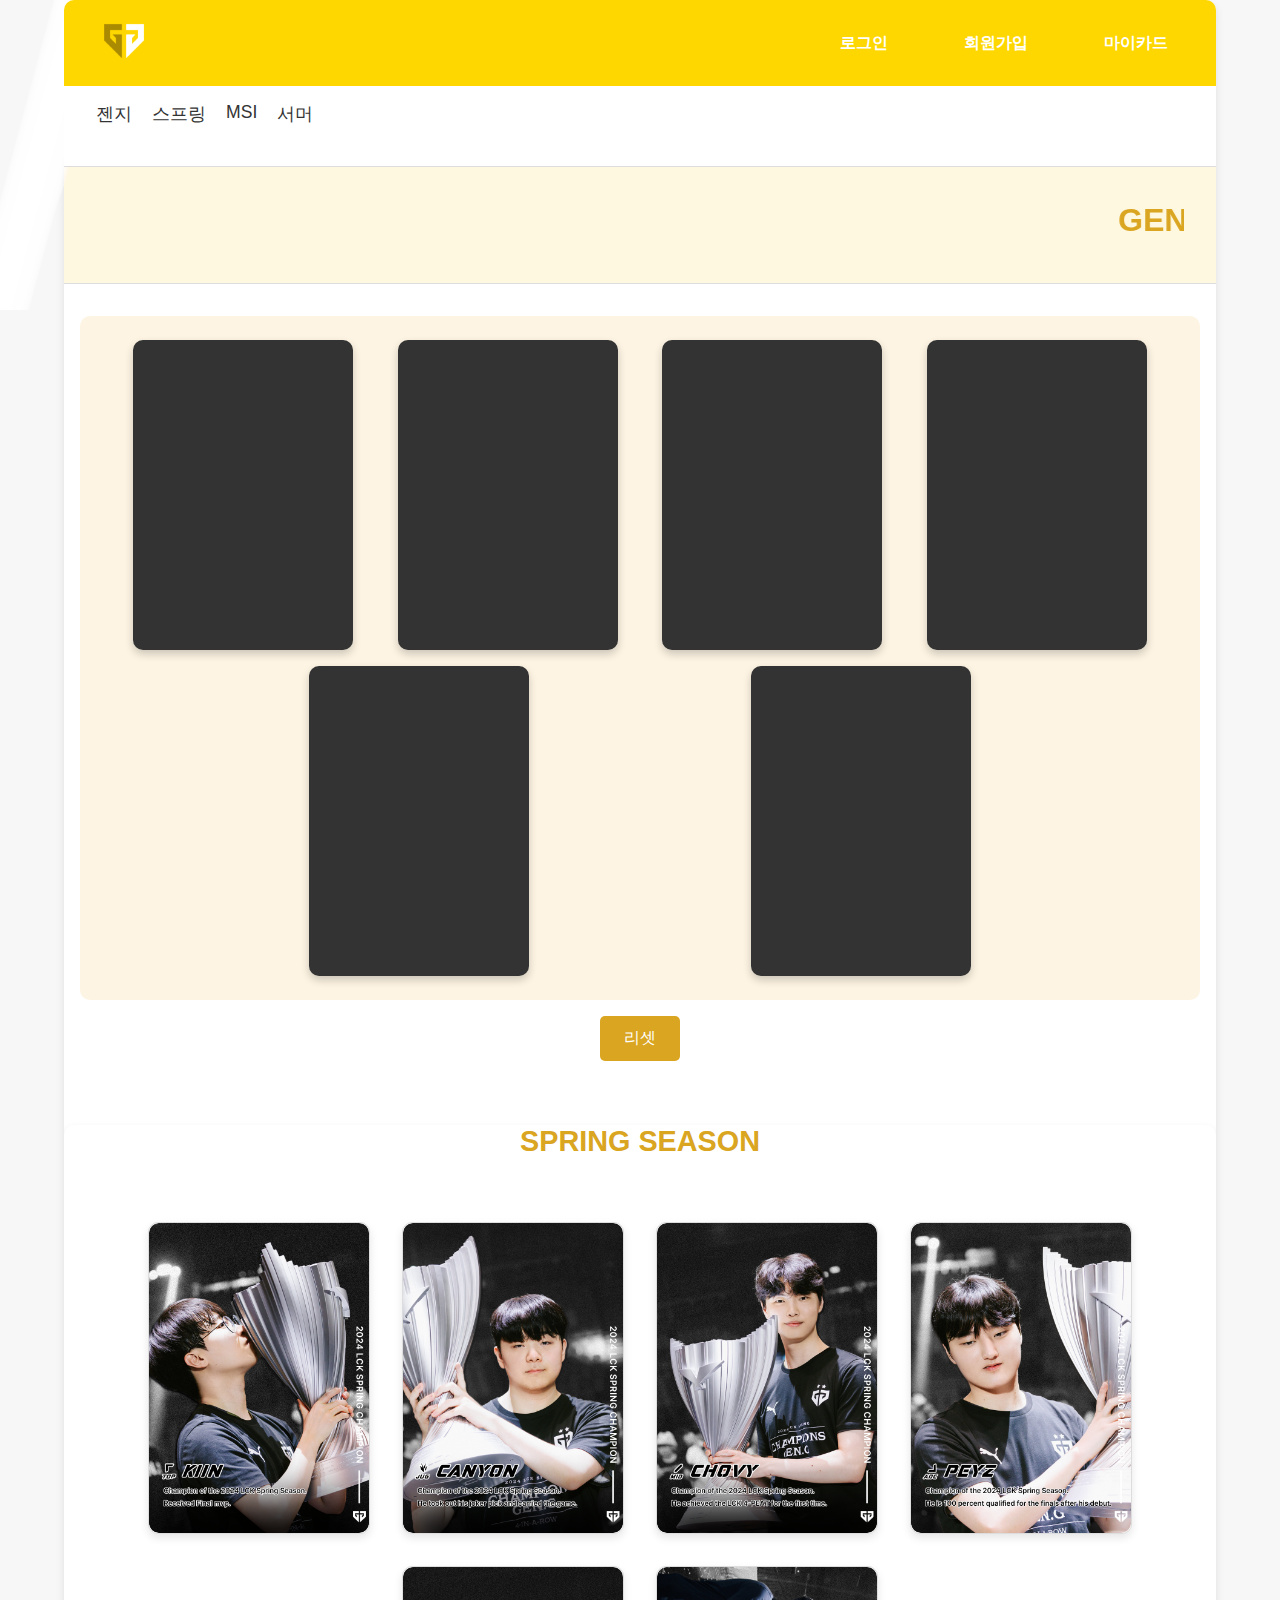
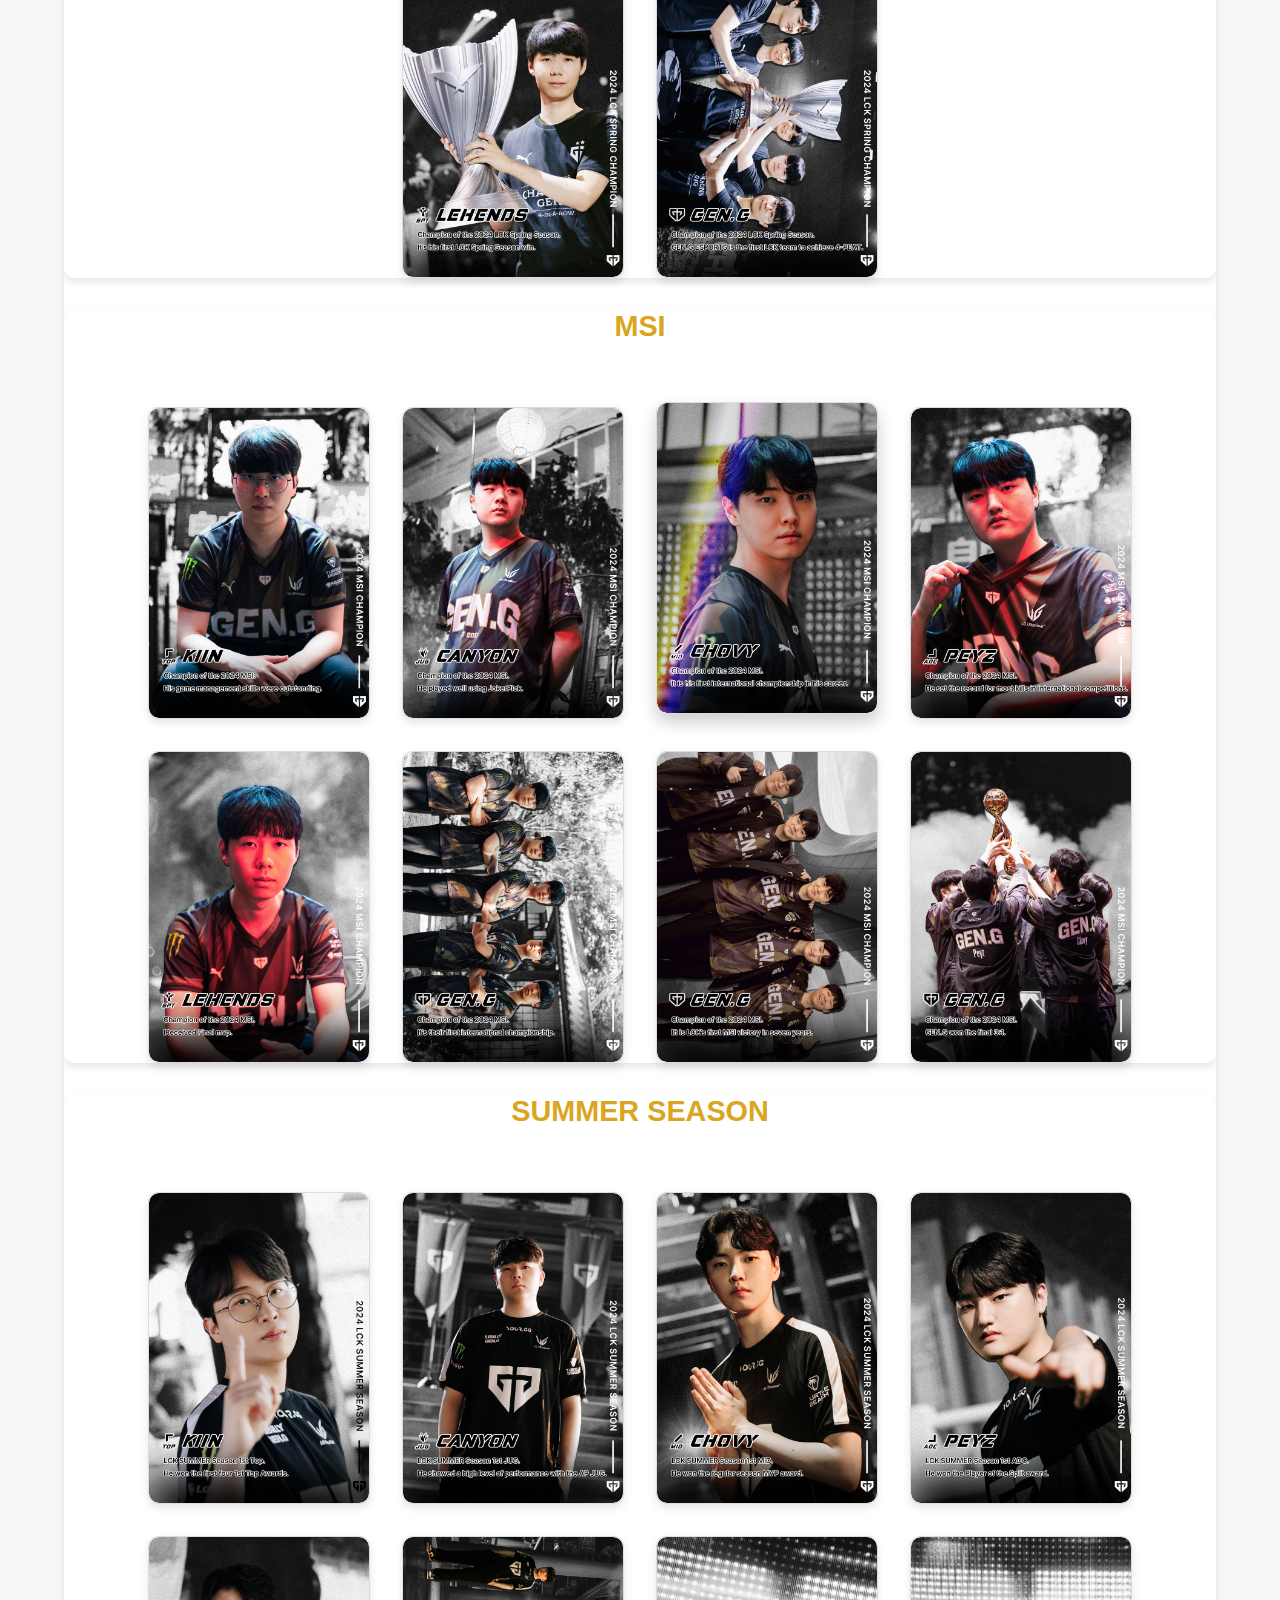
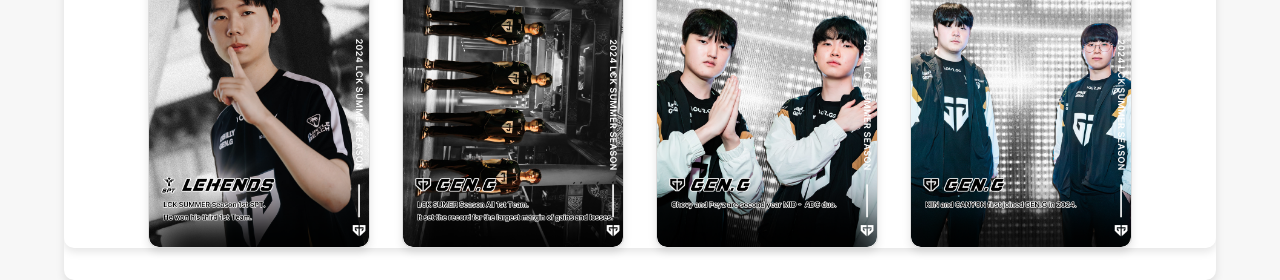
<file: index.html>
<!DOCTYPE html>
<html lang = "ko">
    <head> 
        <meta charset="UTF-8"> <!--인코딩 방식: 세계 표준 인코딩 방식-->
        <meta http-equiv="X-UA-Compatible" content="IE=edge"> <!--익스플로러를 이용한다면 최신 버전 엣지로 화면 보여줌--> 
        <meta name="viewport" content="width=device-width, inital-scale=1.0"> <!--디바이스 종류별로 화면 출력 방식 지정-->
        <!--viewport가 있어야 반응형 웹 페이지 제작할 때 모바일 화면에 결과물 출력이 가능-->
        <title> GEN.G Cards </title> 
        <link rel = "stylesheet" href = "css/style.css">
    </head>
    <body>
        <div id = "wrap">
            <div id = "top">
                <!-- 상단 메뉴 -->
                <div id="menu-bar">
                    <div id="logo">
                        <a href="index.html"><img src="img/logo.png" alt="로고" /></a>
                    </div>
                    <ul id="menu-items">
                        <li><a href="#">로그인</a></li>
                        <li><a href="#">회원가입</a></li>
                        <li><a href="#">마이카드</a></li>
                    </ul>
                </div>

                <!-- 홈 메뉴 (메뉴 아래) -->
                <div id="menu-bar2">
                    <ul id="left-menu">
                        <li>
                            <a href="geng.html">젠지</a>
                            <ul class="submenu">
                                <li><a href="geng.html">로스터</a></li>
                            </ul>
                        </li>
                        <li>
                            <a href="#">스프링</a>
                            <ul class="submenu">
                                <li><a href="https://youtu.be/olZUX3iPBNY?si=TDt5rkzbgDdGCUKk">정규</a></li>
                                <li><a href="https://youtu.be/KPuPV3sSWyo?si=ho5hPxtkq7JIJeU5">우승</a></li>
                            </ul>
                        </li>
                        <li>
                            <a href="#">MSI</a>
                            <ul class="submenu">
                                <li><a href="https://youtu.be/v3P5UgUmNmw?si=IG4d3M3SwGYnCPb_">우승</a></li>
                            </ul>
                        </li>
                        <li>
                            <a href="#">서머</a>
                            <ul class="submenu">
                                <li><a href="https://youtu.be/WqlVzVY8Nkc?si=pOUHG_xCHj8O3Fve">정규</a></li>
                            </ul>
                        </li>
                    </ul>
                </div>
            </div>
            <div class = "header">
                <h1><marquee direction = "left" behavior = "scroll" scrolldelay = "0.0000001">
                    GEN.G ESPORTS CARDS 젠지 이스포츠 카드
                    GEN.G ESPORTS CARDS 젠지 이스포츠 카드</marquee></h1>
            </div>

            <div class = "carddeck">
                <div class = "deckbox">
                    <div class = "box"></div>
                    <div class = "box"></div>
                    <div class = "box"></div>
                    <div class = "box"></div>
                    <div class = "box"></div>
                    <div class = "box"></div>
                </div>
                <!-- Reset 버튼 추가 -->
                <button id="reset-button">리셋</button>
            </div>

            <section class = "spring section">
                <h2>SPRING SEASON</h2>
                <div class = "card-container">
                <!--첫번째 카드 컨테이너-->
                    <div class = "container">
                        <div class = "overlay"></div>
                        <div class = "card" style="background-image: url('img/kiin_card.png');"></div>
                    </div>
                    
                    <!--두번째 카드 컨테이너-->
                    <div class = "container">
                        <div class = "overlay"></div>
                        <div class = "card" style="background-image: url('img/canyon_card.png');"></div>
                    </div>

                    <!--세번째 카드 컨테이너-->
                    <div class = "container">
                        <div class = "overlay"></div>
                        <div class = "card" style="background-image: url('img/chovy_card.png');"></div>
                    </div>

                    <!--네번째 카드 컨테이너-->
                    <div class = "container">
                        <div class = "overlay"></div>
                        <div class = "card" style="background-image: url('img/peyz_card.png');"></div>
                    </div>

                    <!--다섯번째 카드 컨테이너-->
                    <div class = "container">
                        <div class = "overlay"></div>
                        <div class = "card" style="background-image: url('img/lehends_card.png');"></div>
                    </div>

                    <!--여섯번째 카드 컨테이너-->
                    <div class = "container">
                        <div class = "overlay"></div>
                        <div class = "card" style="background-image: url('img/geng_card.png');"></div>
                    </div>
                </div>
            </section>

            <section class = "msi section">
                <h2>MSI</h2>
                <div class = "card-container">
                    <!--첫번째 카드 컨테이너-->
                    <div class = "container">
                        <div class = "overlay"></div>
                        <div class = "card" style="background-image: url('img/kiin_msi_card.png');"></div>
                    </div>
                    
                    <!--두번째 카드 컨테이너-->
                    <div class = "container">
                        <div class = "overlay"></div>
                        <div class = "card" style="background-image: url('img/canyon_msi_card.png');"></div>
                    </div>

                    <!--세번째 카드 컨테이너-->
                    <div class = "container">
                        <div class = "overlay"></div>
                        <div class = "card" style="background-image: url('img/chovy_msi_card.png');"></div>
                    </div>

                    <!--네번째 카드 컨테이너-->
                    <div class = "container">
                        <div class = "overlay"></div>
                        <div class = "card" style="background-image: url('img/peyz_msi_card.png');"></div>
                    </div>

                    <!--다섯번째 카드 컨테이너-->
                    <div class = "container">
                        <div class = "overlay"></div>
                        <div class = "card" style="background-image: url('img/lehends_msi_card.png');"></div>
                    </div>

                    <!--여섯번째 카드 컨테이너-->
                    <div class = "container">
                        <div class = "overlay"></div>
                        <div class = "card" style="background-image: url('img/geng_msi_card.png');"></div>
                    </div>

                    <!--일곱번째 카드 컨테이너-->
                    <div class = "container">
                        <div class = "overlay"></div>
                        <div class = "card" style="background-image: url('img/geng_msi2_card.png');"></div>
                    </div>

                    <!--여덟번째 카드 컨테이너-->
                    <div class = "container">
                        <div class = "overlay"></div>
                        <div class = "card" style="background-image: url('img/geng_msi3_card.png');"></div>
                    </div>
                </div>
            </section>

            <section class = "summer section">
                <h2>SUMMER SEASON</h2>
                <div class = "card-container">
                    <!--첫번째 카드 컨테이너-->
                    <div class = "container">
                        <div class = "overlay"></div>
                        <div class = "card" style="background-image: url('img/kiin_summer_card.png');"></div>
                    </div>
                    
                    <!--두번째 카드 컨테이너-->
                    <div class = "container">
                        <div class = "overlay"></div>
                        <div class = "card" style="background-image: url('img/canyon_summer_card.png');"></div>
                    </div>

                    <!--세번째 카드 컨테이너-->
                    <div class = "container">
                        <div class = "overlay"></div>
                        <div class = "card" style="background-image: url('img/chovy_summer_card.png');"></div>
                    </div>

                    <!--네번째 카드 컨테이너-->
                    <div class = "container">
                        <div class = "overlay"></div>
                        <div class = "card" style="background-image: url('img/peyz_summer_card.png');"></div>
                    </div>

                    <!--다섯번째 카드 컨테이너-->
                    <div class = "container">
                        <div class = "overlay"></div>
                        <div class = "card" style="background-image: url('img/lehends_summer_card.png');"></div>
                    </div>

                    <!--여섯번째 카드 컨테이너-->
                    <div class = "container">
                        <div class = "overlay"></div>
                        <div class = "card" style="background-image: url('img/geng_summer_card.png');"></div>
                    </div>

                    <!--일곱번째 카드 컨테이너-->
                    <div class = "container">
                        <div class = "overlay"></div>
                        <div class = "card" style="background-image: url('img/geng_summer2_card.png');"></div>
                    </div>

                    <!--여덟번째 카드 컨테이너-->
                    <div class = "container">
                        <div class = "overlay"></div>
                        <div class = "card" style="background-image: url('img/geng_summer3_card.png');"></div>
                    </div>
                </div>
            </section>
        </div>
        <!--*****************************************************************************************-->
        <script>
            // 카드가 확대되었는지 여부를 추적
            let isExpanded = false;
            let expandedCard = null;  // 현재 확대된 카드를 추적

            // 모든 컨테이너에 대해 같은 효과 적용
            document.querySelectorAll('.container').forEach(function(container){
                var overlay = container.querySelector('.overlay');

            // 모든 컨테이너 적용 전
            // var container = document.querySelector('.container')
            // var overlay = document.querySelector('.overlay')

            container.addEventListener('mousemove', function(e){
                if (!isExpanded) {  // 확대된 상태가 아니면 효과 적용
                    var x = e.offsetX
                    var y = e.offsetY
                    var rotateY = -1/5 * x + 20
                    var rotateX = 4/30 * y - 20
                    
                    overlay.style = `background-position : ${x/5 + y/5}%`
                    container.style = `transform : perspective(350px) rotateX(${rotateX}deg) rotateY(${rotateY}deg)`;
                }
            });

            container.addEventListener('mouseout', function(){
                if (!isExpanded) {  // 확대된 상태가 아니면 초기화
                     overlay.style = 'filter : opacity(0)';
                     container.style = 'transform : perspective(350px) rotateY(0deg) rotateX(0deg)';
                }
            });

            // 카드 클릭 시 확대
            container.addEventListener('click', function(e) {
                    if (!isExpanded) {  // 확대되지 않은 상태에서만 확대
                        isExpanded = true;

                        //expandedCard = container;

                        // 카드 복제
                        const clonedCard = container.cloneNode(true);
                        document.body.appendChild(clonedCard);

                        // 복제된 카드에 스타일 적용
                        clonedCard.style.position = 'fixed';
                        clonedCard.style.top = '50%';
                        clonedCard.style.left = '50%';
                        clonedCard.style.transform = 'translate(-50%, -50%) scale(2)';
                        clonedCard.style.zIndex = '1000';  // 다른 요소 위로 배치
                        clonedCard.style.cursor = 'default';  // 클릭 불가로 변경

                        // 복제된 카드 클릭 시 닫기
                        clonedCard.addEventListener('click', function() {
                            document.body.removeChild(clonedCard);
                            isExpanded = false;
                        });
                    }
                });
            });

            // *****************************************************************************************
            let selectedCards = []; // 선택된 카드 추적 배열
            const boxes = document.querySelectorAll('.deckbox .box'); // 모든 .box 요소 가져오기
            let currentBoxIndex = 0; // 다음에 카드를 넣을 박스의 인덱스

            const deckbox = document.querySelector('.deckbox'); // .deckbox 컨테이너

            // 모든 컨테이너에 클릭 이벤트 리스너 추가
            document.querySelectorAll('.container').forEach(function(container) {
                container.addEventListener('click', function(e) {
                    // ctrl 키를 눌렀을 때만 카드 선택
                    if (e.ctrlKey) {
                        e.stopPropagation(); // 클릭 이벤트 전파 방지
                        if (currentBoxIndex < boxes.length) {
                        // 선택한 카드를 복제하여 움직임 스타일 제거 후 box에 추가
                        const clonedCard = container.cloneNode(true);
                        clonedCard.style.transform = ''; // 움직임 초기화
                        clonedCard.style.position = 'static';  // 고정된 위치로 설정
                        clonedCard.style.cursor = 'pointer'; // 마우스 포인터 설정

                        // box에 카드 추가
                        boxes[currentBoxIndex].appendChild(clonedCard);
                        selectedCards[currentBoxIndex] = clonedCard; // 선택된 카드 배열에 추가
                        currentBoxIndex++;
                        } else {
                            alert('더 이상 카드를 추가할 수 없습니다.');
                        }
                    }
                });
            });

            // 선택된 카드 취소 기능 추가
            function addBoxClickListener(box, index) {
                box.addEventListener('click', function() {
                    if (box.firstChild) {
                        box.removeChild(box.firstChild); // 카드 제거
                        selectedCards[index] = null; // 배열에서 카드 제거
                        currentBoxIndex = index; // 다음 추가 위치를 제거된 위치로 조정
                    }
                });
            }

             // 기본 .box 요소에 클릭 이벤트 리스너 추가
             boxes.forEach((box, index) => addBoxClickListener(box, index));

            // Reset 버튼 이벤트
            document.getElementById('reset-button').addEventListener('click', function() {
                boxes.forEach((box, index) => {
                    if (box.firstChild) {
                        box.removeChild(box.firstChild); // 모든 카드 제거
                    }
                    selectedCards[index] = null; // 배열 초기화
                });
                currentBoxIndex = 0; // 인덱스 초기화
            });
        </script>
    </body>
</html>
</file>
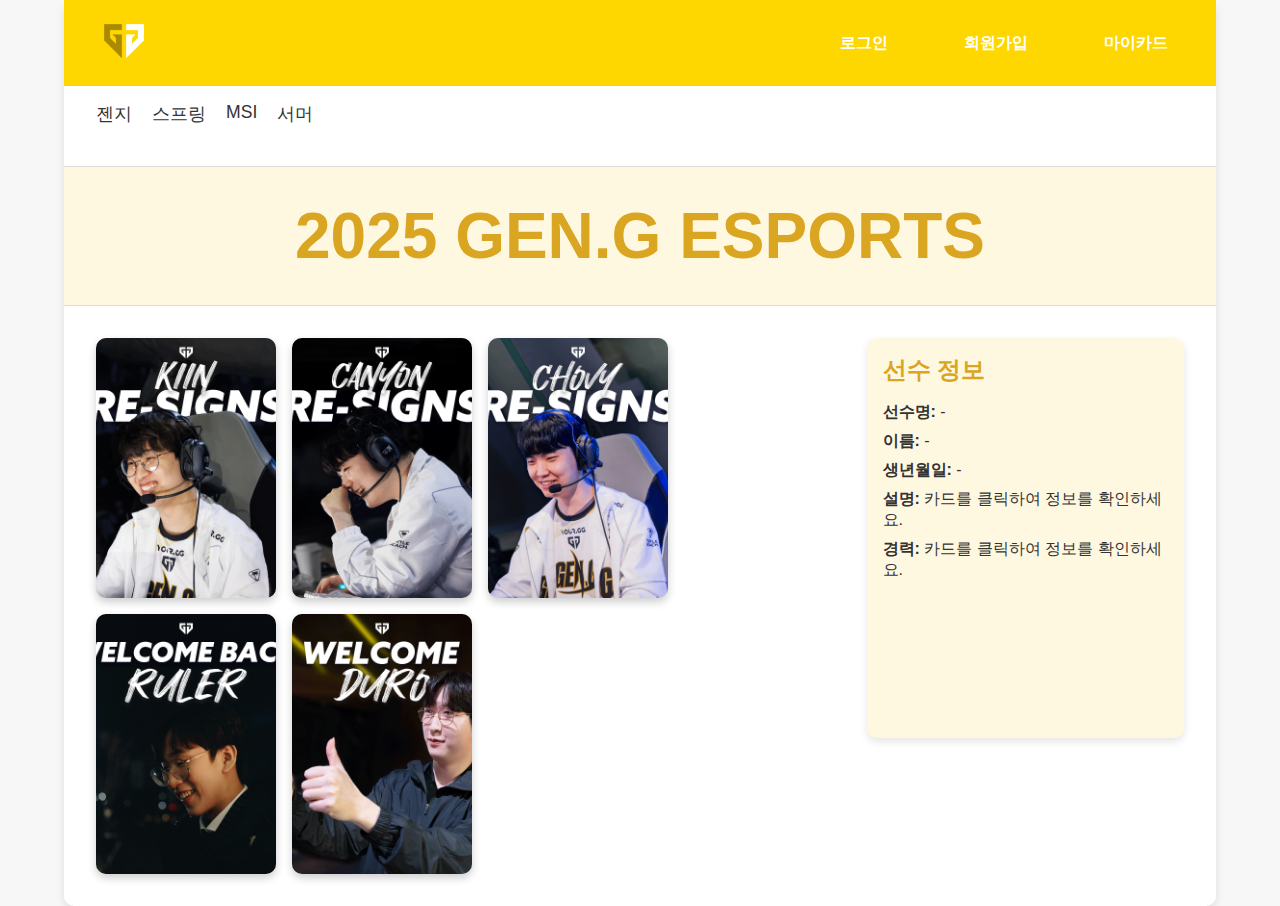
<file: geng.html>
<!DOCTYPE html>
<html lang="ko">
<head>
    <meta charset="UTF-8">
    <meta name="viewport" content="width=device-width, initial-scale=1.0">
    <title>젠지 로스터</title>
    <link rel="stylesheet" href="css/geng-style.css">
</head>
<body>
    <div id="wrap">
        <div id="top">
            <!-- 상단 메뉴 -->
            <div id="menu-bar">
                <div id="logo">
                    <a href="index.html"><img src="img/logo.png" alt="로고"></a>
                </div>
                <ul id="menu-items">
                    <li><a href="#">로그인</a></li>
                    <li><a href="#">회원가입</a></li>
                    <li><a href="#">마이카드</a></li>
                </ul>
            </div>
        </div>

        <!-- 홈 메뉴 (메뉴 아래) -->
        <div id="menu-bar2">
            <ul id="left-menu">
                <li>
                    <a href="geng.html">젠지</a>
                    <ul class="submenu">
                        <li><a href="geng.html">로스터</a></li>
                    </ul>
                </li>
                <li>
                    <a href="#">스프링</a>
                    <ul class="submenu">
                        <li><a href="https://youtu.be/olZUX3iPBNY?si=TDt5rkzbgDdGCUKk">정규</a></li>
                        <li><a href="https://youtu.be/KPuPV3sSWyo?si=ho5hPxtkq7JIJeU5">우승</a></li>
                    </ul>
                </li>
                <li>
                    <a href="#">MSI</a>
                    <ul class="submenu">
                        <li><a href="https://youtu.be/v3P5UgUmNmw?si=IG4d3M3SwGYnCPb_">우승</a></li>
                    </ul>
                </li>
                <li>
                    <a href="#">서머</a>
                    <ul class="submenu">
                        <li><a href="https://youtu.be/WqlVzVY8Nkc?si=pOUHG_xCHj8O3Fve">정규</a></li>
                    </ul>
                </li>
            </ul>
        </div>

        <div class="header">
            <h1>2025 GEN.G ESPORTS</h1>
        </div>

        <div class="roster">
            <div class="card-list">
                <!-- 멤버 카드 -->
                <!-- 기인 -->
                <div class="card" data-id="Kiin" data-name="김기인" data-age="1999.05.28" 
                data-desc="젠지의 탑라이너, 탄탄한 기본기와 게임 이해도, 우수한 피지컬을 앞세워 라인전부터 상대를 억제하고, 주도권을 잡은 뒤 이를 토대로 게임 운영과 딜러진 성장에 영향을 끼치면서 필요한 순간에는 적절한 슈퍼 플레이로 경기의 혈을 뚫어주는 팀의 크랙. 균형 잡힌 공수 밸런스 바탕의 유연한 플레이 및 안티 캐리 롤이 돋보이며, 선수 본인의 체급 자체가 대단히 높기 때문에 필요한 경우 메인 캐리롤도 무리 없이 수행할 수 있다. 딱히 가리는 챔피언 없이 브루저, 탱커, 메이지, 암살자, 원거리 등 모든 역할군을 평균 이상으로 다루기에 대회에서 팀이 기상천외한 밴픽이나 라인 스왑 전략 등을 구현할 수 있게 한다."
                data-career="<br><strong>2018 자카르타·팔렘방 아시안 게임</strong> 은메달
                <br><strong> 2024 LoL Champions Korea Spring</strong> 우승
                <br><strong>2024 Mid-Season Invitational</strong> 우승</br>
                <br>
                <strong>2024 LoL Champions Korea Spring</strong> 파이널 MVP
                <br>
                <br><strong>2021 LCK SUMMER 1ST</strong> TEAM</br>
                <strong>2022 LCK SPRING 3RD</strong> TEAM
                <br><strong>2023 LCK SPRING 2ND</strong> TEAM</br>
                <strong>2023 LCK SUMMER 1ST</strong> TEAM
                <br><strong>2024 LCK SPRING 1ST</strong> TEAM</br>
                <strong>2024 LCK SUMMER 1ST</strong> TEAM">
                <div class="card-image" style="background-image: url('img/25_kiin.png');"></div>
                </div>
                <!-- 캐니언 -->
                <div class="card" data-id="Canyon" data-name="김건부" data-age="2001.06.18" 
                data-desc="젠지의 정글러, 역체정이 될 사나이. 기본기와 피지컬이 뛰어나며, 다양한 정글러 챔피언을 자유자재로 활용할 수 있는 유연한 플레이 스타일이 특징이다. 뛰어난 스킬 활용 능력과 팀원의 위치를 고려한 협업으로 경기를 풀어나가며, 팀의 승리를 위해 언제든지 슈퍼 플레이를 선보일 수 있는 선수다. 기본적으로 안정적이고 균형 잡힌 정글링을 통해 팀의 운영을 돕고, 때로는 정글 싸움에서 결정적인 승리를 가져오는 등 전방위적인 기여를 한다. 선수 본인의 체급이 대단히 높아, 필요에 따라 메인 캐리 역할도 소화할 수 있으며, 팀의 전략에 맞춰 다양한 역할을 수행할 수 있는 만능 플레이어다. 게임 중 다양한 상황에 적응하며, 특정 챔피언에 구애받지 않고, 자신에게 주어진 역할을 완벽하게 소화하는 능력은 그의 가장 큰 강점 중 하나."
                data-career="<br><strong>2020 우리은행 LoL Champions Korea Summer</strong> 우승
                <br><strong>2021 LoL Champions Korea Spring</strong> 우승
                <strong>2021 LoL Champions Korea Summer</strong> 우승
                <br><strong>리그 오브 레전드 2020 월드 챔피언십</strong> 우승
                <strong>2024 LoL Champions Korea Spring</strong> 우승
                <br><strong>2024 Mid-Season Invitational</strong> 우승
                <br>
                <br><strong>2019 우리은행 LoL Champions Korea Summer 정규시즌</strong> MVP
                <br><strong>리그 오브 레전드 2020 월드 챔피언십 결승</strong> MVP
                <br><strong>2021 LoL Champions Korea Spring 정규시즌</strong> MVP
                <br><strong>2021 LCK 어워드</strong> 포지션별 올해의 선수
                <br><strong>2022 LoL Champions Korea Spring Player of the Split</strong>
                <br><strong>2023 LoL Champions Korea Summer Player of the Split</strong>
                <br>
                <br><strong>2020 LCK SUMMER 1ST</strong> TEAM
                <br><strong>2021 LCK SPRING 1ST</strong> TEAM
                <br><strong>2021 LCK SUMMER 2ND</strong> TEAM
                <br><strong>2022 LCK SPRING 1ST</strong> TEAM
                <br><strong>2023 LCK SPRING 3RD</strong> TEAM
                <br><strong>2023 LCK SUMMER 3RD</strong> TEAM
                <br><strong>2024 LCK SPRING 1ST</strong> TEAM
                <br><strong>2024 LCK SUMMER 1ST</strong> TEAM">
                <div class="card-image" style="background-image: url('img/25_canyon.png');"></div>
                </div>
                <!-- 쵸비 -->
                <div class="card" data-id="Chovy" data-name="정지훈" data-age="2001.03.03" 
                data-desc="젠지의 미드라이너, 뛰어난 게임 이해도와 고도의 개인 기술을 바탕으로 팀의 핵심적인 플레이메이커 역할을 수행하는 선수. 탄탄한 기본기와 뛰어난 라인전 능력, 그리고 전투에서의 결정적인 순간을 만드는 능력이 돋보인다. 상대와의 심리전을 통해 라인에서 우위를 점하며, 이를 바탕으로 팀의 성장을 이끄는 중심이 된다. 주도권을 잡은 후에는 경기의 흐름을 한 손에 쥐고, 팀의 전반적인 전략에 맞춰 경기를 풀어나간다. 특히 고급 스킬 활용과 뛰어난 템포 조절 능력을 자랑하며, 자주 선택하는 챔피언들에서 모두 뛰어난 성과를 거두고 있다. 그의 플레이 스타일은 매우 안정적이고 계산적이며, 필요한 순간에 결정적인 한 방을 날릴 수 있는 능력을 가진 선수로 평가받는다."
                data-career="<br><strong>2022 LoL Champions Korea Summer</strong> 우승
                <br><strong>2023 LoL Champions Korea Spring</strong> 우승
                <br><strong>2023 LoL Champions Korea Summer</strong> 우승
                <br><strong>2024 LoL Champions Korea Spring</strong> 우승
                <br><strong>2024 Mid-Season Invitational</strong> 우승
                <br>
                <br><strong>2019 LoL Champions Korea Spring 정규시즌</strong> MVP
                <br><strong>2019 LoL Champions Korea Spring</strong> KDA 챔피언
                <br><strong>2021 LoL Champions Korea Spring Player of the Split</strong>
                <br><strong>2023 LoL Champions Korea Summer</strong> 파이널 MVP
                <br><strong>2024 LoL Champions Korea Spring 정규시즌</strong> MVP
                <br><strong> 2024 LoL Champions Korea Spring Player of the Split</strong>
                <br><strong>2024 LoL Champions Korea Summer 정규시즌</strong> MVP
                <br><strong></strong>

                <br><strong>2020 LCK Spring 2nd</strong> Team
                <br><strong>2020 LCK Summer 2nd</strong> Team
                <br><strong>2021 LCK Spring 2nd</strong> Team
                <br><strong>2021 LCK Summer 3rd</strong> Team
                <br><strong>2022 LCK Spring 2nd</strong> Team
                <br><strong>2022 LCK Summer 1st</strong> Team
                <br><strong>2023 LCK Spring 2nd</strong> Team
                <br><strong>2023 LCK Summer 2nd</strong> Team
                <br><strong>2024 LCK Spring 1st</strong> Team
                <br><strong>2024 LCK Summer 1st</strong> Team">
                <div class="card-image" style="background-image: url('img/25_chovy.png');"></div>
                </div>
                <!-- 룰러 -->
                <div class="card" data-id="Ruler" data-name="박재혁" data-age="1998.12.29" 
                data-desc="젠지의 AD 캐리, 팀의 핵심적인 딜러 역할을 완벽하게 소화하는 선수. 뛰어난 기계적인 능력과 정확한 스킬 사용, 그리고 전투에서의 순간적인 판단력이 돋보인다. 라인전에서 안정적이고 꾸준한 성과를 내며, 후반 팀 싸움에서 강력한 화력을 발휘해 승리의 열쇠를 쥐고 있다. 특히, 균형 잡힌 팀 운영과 미니맵을 보는 능력이 뛰어나며, 불리한 상황에서도 빠르게 반격할 수 있는 능력을 지닌 전략적인 선수다. 항상 높은 스킬 수준과 세밀한 관리를 바탕으로, 최적의 딜링 타이밍을 맞추는 능력이 매우 뛰어나다. 그는 팀 싸움에서 자신을 보호하면서도 최대 피해를 줄 수 있는 위치를 찾아내며, 궁극적으로 게임의 주도권을 잡는다. 또한, 후반 경기에서 가장 중요한 순간에 중요한 역할을 맡아 승부를 결정짓는 슈퍼 플레이를 선보인다."
                data-career="<br><strong>리그 오브 레전드 2017 월드 챔피언십</strong> 우승
                <br><strong>2018 자카르타·팔렘방 아시안 게임</strong> 은메달
                <br><strong>2022 LoL Champions Korea Summer</strong> 우승
                <br><strong>2023 LoL Pro League Spring</strong> 우승
                <br><strong>2023 Mid-Season Invitational</strong> 우승
                <br><strong>2023 LoL Pro League Summer</strong> 우승
                <br><strong>2022 항저우 아시안 게임</strong> 금메달
                <br>
                <br><strong>리그 오브 레전드 2017 월드 챔피언십 결승</strong> MVP
                <br><strong>2021 LCK 어워드</strong> 포지션별 올해의 선수
                <br><strong>2021 LCK 어워드</strong> 우리WON뱅킹 골드킹 상
                <br><strong>2022 LoL Champions Korea Summer Player of the Split</strong>
                <br><strong>2022 LoL Champions Korea Summer 정규시즌</strong> MVP
                <br><strong>2022 LCK 어워드</strong> 포지션별 올해의 선수
                <br><strong>2022 LCK 어워드</strong> OP.GG 베스트 OP 스코어 상
                <br><strong>2023 LoL Pro League Spring 결승</strong> MVP
                <br><strong>LPL 연간 어워드</strong> 2023년 베스트 AD 캐리
                <br><strong>LPL 연간 어워드</strong> 2023년 베스트 외국인 선수
                <br>
                <br><strong>2020 LCK SUMMER 1ST</strong> TEAM
                <br><strong>2021 LCK SPRING 1ST</strong> TEAM
                <br><strong>2021 LCK SUMMER 2ND</strong> TEAM
                <br><strong>2022 LCK SPRING 2ND</strong> TEAM
                <br><strong>2022 LCK SUMMER 1ST</strong> TEAM
                <br><strong>2023 LPL SPRING 1ST</strong> TEAM
                <br><strong>2023 LPL SUMMER 1ST</strong> TEAM
                <br><strong>2024 LPL SPRING 2ND</strong> TEAM
                <br><strong>2024 LPL SUMMER 3RD</strong> TEAM">
                <div class="card-image" style="background-image: url('img/25_ruler.png');"></div>
                </div>
                <!-- 듀로 -->
                <div class="card" data-id="Duro" data-name="주민규" data-age="2002.02.04" 
                data-desc="젠지의 서포터, 신인으로 탁월한 시야 관리 능력과 뛰어난 게임 이해도로 주목받고 있는 선수. 경기 초반부터 미니맵을 세밀하게 분석하며, 팀의 시야 확보와 정보를 제공하는 데 큰 역할을 한다. 그의 뛰어난 시야 장악 능력은 상대의 움직임을 예측하고, 중요한 오브젝트 싸움에서 유리한 위치를 점할 수 있도록 돕는다. 안정적인 라인 관리와 함께, 서포터 역할을 제대로 수행하며 팀의 승리에 중요한 기여를 한다. 신인임에도 불구하고 듀로는 다양한 서포터 챔피언을 평균 이상으로 다루며, 어떤 상황에서도 팀의 전략에 맞춰 유연하게 대응할 수 있다. 특히, 시야 장악을 통해 경기를 조율하는 능력은 그의 가장 큰 강점 중 하나로, 팀이 안정적으로 성장할 수 있도록 돕는다."
                data-career="<br><strong>2023 한중일 e스포츠 대회 LoL 부문</strong> 우승
                <br><strong>2023 LCK CL SPRING</strong> TEAM">
                <div class="card-image" style="background-image: url('img/25_duro.png');"></div>
                </div>
            </div>

            <div class="profile-display">
                <h2>선수 정보</h2>
                <p><strong>선수명:</strong> <span id="profile-id">-</span></p>
                <p><strong>이름:</strong> <span id="profile-name">-</span></p>
                <p><strong>생년월일:</strong> <span id="profile-age">-</span></p>
                <p><strong>설명:</strong> <span id="profile-desc">카드를 클릭하여 정보를 확인하세요.</span></p>
                <p><strong>경력:</strong> <span id="profile-career">카드를 클릭하여 정보를 확인하세요.</span></p>
            </div>
        </div>
    </div>

    <script>
        document.querySelectorAll('.card').forEach(card => {
            card.addEventListener('click', () => {
                const id = card.getAttribute('data-id');
                const name = card.getAttribute('data-name');
                const age = card.getAttribute('data-age');
                const desc = card.getAttribute('data-desc');
                const career = card.getAttribute('data-career');

                document.getElementById('profile-id').textContent = id;
                document.getElementById('profile-name').textContent = name;
                document.getElementById('profile-age').textContent = age;
                document.getElementById('profile-desc').textContent = desc;
                document.getElementById('profile-career').textContent = career;
            });
        });

        document.querySelectorAll('.card').forEach(card => {
            card.addEventListener('click', () => {
                const career = card.getAttribute('data-career');
                
                // 이미 HTML 형식으로 들어있는 경력을 그대로 innerHTML로 삽입
                document.getElementById('profile-career').innerHTML = career;
            });
        });
    </script>
</body>
</html>
</file>
<file: css/style.css>
@charset "UTF-8";
@import url(font.css);


* {
    margin: 0; 
    padding: 0;
}
ul, ol, li {
    list-style: none;
    margin: 0;
    padding: 0;
}
body {
    font-family: 'Pretendard', sans-serif;
    background-color: #f7f7f7; /* 밝은 배경 */
    color: #333; /* 기본 텍스트 색상 */
}
a {
    text-decoration: none;
    color: inherit;
}

/* @@@@@@전체 래퍼 스타일@@@@@@ */
#wrap {
    width: 90%;
    max-width: 1500px;
    margin: 0 auto;
    background-color: #fff;
    box-shadow: 0 4px 8px rgba(0, 0, 0, 0.1);
    border-radius: 10px;
    overflow: hidden;
}

/* @@@@@@탑 스타일@@@@@@ */
#top {
    width: 100%;
    margin: 0 auto;
    background-color: #fff;
    box-shadow: 0 0 10px rbga(0, 0, 0, 0.1);
}

/* @@@@@@상단 메뉴바 스타일@@@@@@ */
/* 상위 메뉴 스타일 */
#menu-items, #left-menu {
    display: flex;
    gap: 20px;
}

/* 상단 메뉴 */
#menu-bar {
    display: flex;
    justify-content: space-between;
    align-items: center;
    background-color: gold; /* 메인 색상 */
    padding: 1rem 2rem;
    color: #fff;
}

#logo img {
    height: 50px; /* 로고 이미지 크기 */
}

#menu-items {
    display: flex;
    gap: 1.5rem;
}

#menu-items a {
    color: #fff;
    text-decoration: none;
    margin-left: 20px;
    font-size: 1em;
}

#menu-items li, #left-menu li {
    list-style: none;
    position: relative;
}

#menu-items li a {
    color: #fff;
    font-weight: bold;
    padding: 0.5rem 1rem;
    border-radius: 5px;
    transition: background-color 0.3s;
}

#menu-items li a:hover {
    background-color: rgba(255, 255, 255, 0.2);
}

/* @@@@@@검색창과 메뉴 스타일@@@@@@ */
/* 홈 메뉴 */
#menu-bar2 {
    background-color: #fff;
    padding: 1rem 2rem;
    border-bottom: 1px solid #ddd;
}

/* @@@@@@상위 메뉴 스타일@@@@@@ */
#left-menu {
    position: relative;
    z-index: 10; /* 상위 메뉴를 다른 요소보다 위로 */
}

#left-menu > li > a {
    color: #333;
    font-size: 1.1rem;
    margin-right: 1rem;
    transition: color 0.3s;
}

/* 상위 메뉴 마우스 오버 시 효과 */
#left-menu > li > a:hover {
    color: goldenrod;
    font-weight: bold;
}

#left-menu > li > a::after {
    content: '';
    display: block;
    width: 0;
    height: 3px; /* 밑줄 두께 */
    background: goldenrod; /* 밑줄 색상 */
    transition: width 0.3s;
}

#left-menu a:hover::after {
    width: 100%;
}

/* 하위 메뉴 컨테이너 스타일 */
.submenu {
    display: none;
    position: absolute;
    top: 100%; /* 상위 메뉴 바로 아래 */
    left: 0;
    background-color: rgba(0, 0, 0, 0.9); /* 검정색 불투명 */
    border-radius: 0;
    box-shadow: 0 4px 8px rgba(0, 0, 0, 0.3);
    z-index: 20;
    width: auto;
    padding: 10px 0;
    flex-direction: column; /* 세로 정렬 */
    align-items: flex-start; /* 왼쪽 정렬 */
    visibility: hidden; /* 초기 상태 */
    opacity: 0;
    transition: visibility 0s, opacity 0.3s;
}

.submenu li {
    margin: 5px 0;
}

.submenu a {
    color: #fff;
    text-decoration: none;
    padding: 8px 15px;
    width: 100%; /* 전체 너비 사용 */
    white-space: nowrap; /* 텍스트 줄바꿈 방지 */
    transition: none; /* 하위 메뉴에선 효과 없음 */
}

/* 하위 메뉴 마우스 오버 시 효과 제거 */
.submenu a:hover {
    color: #fff; /* 텍스트 색상 유지 */
    text-decoration: none; /* 밑줄 제거 */
}


/* 마우스를 올릴 때 하위 메뉴 보이기 */
#left-menu li:hover .submenu {
    display: flex;
    visibility: visible;
    opacity: 1;
}

/* 헤더 및 다른 요소가 가리지 않게 설정 */
#top, #header {
    position: relative;
    z-index: 5;
}

/* @@@@@@헤더 스타일@@@@@@ */
#header {
    text-align: center;
    padding: 0;
    z-index: 4;
}

.header {
    text-align: center;
    padding: 2rem;
    background-color: #fff8e1; /* 밝은 골드 배경 */
    border-bottom: 1px solid #ddd;
}
.header h1 {
    font-size: 2rem;
    color: goldenrod;
}
.menu {
    padding: 10px; 
    height: 50px; 
    border-top: #000 1px solid; 
    border-bottom: #000 1px solid;
}
.menu li {
    float: left; 
    margin: 15px 10px 10px 10px;
}
.menu li a {
    text-decoration: none; 
    color: black; 
    padding: 5px 10px; 
    border: gray solid 1px; 
    border-radius: 10px;
}
.menu li a:hover {
    text-decoration: none; 
    color: #fff; 
    padding: 5px 10px; 
    border: gray solid 1px; 
    border-radius: 10px; 
    background-color: darkgoldenrod;
}

/* 카드덱 전체 */
.carddeck {
    background-color: #fff;
    padding: 2rem 1rem;
    display: flex;
    flex-direction: column;
    align-items: center;
    gap: 1rem;
    border-radius: 10px;
}
.deckbox {
    display: flex;
    flex-wrap: wrap;
    gap: 1rem;
    justify-content: space-evenly; /* 카드 간 균등 간격 */
    background-color: #fdf4e3; /* 골드 테마 보조 색상 */
    padding: 1.5rem;
    border-radius: 10px;
}
.box {
    width: 220px;
    height: 310px;
    background-color: #333;
    border-radius: 10px;
    box-shadow: 0 4px 8px rgba(0, 0, 0, 0.2);
    display: flex;
    justify-content: center;
    align-items: center;
    transition: transform 0.3s, background-color 0.3s;
}
.box:hover {
    transform: scale(1.05);
    background-color: goldenrod;
}
/* Reset 버튼 */
#reset-button {
    background-color: goldenrod;
    color: #fff;
    font-size: 1rem;
    padding: 0.75rem 1.5rem;
    border: none;
    border-radius: 5px;
    cursor: pointer;
    transition: background-color 0.3s;
}

#reset-button:hover {
    background-color: #e5c100;
}

/* 공통 섹션 스타일 */
.section {
    padding: 2rem 3rem; /* 섹션 전체 여백 (양옆 여백 증가) */
    background-color: #fff;
    border-radius: 10px;
    margin: 2rem auto; /* 섹션 간 간격 */
    box-shadow: 0 4px 8px rgba(0, 0, 0, 0.1);
    max-width: 1500px; /* 섹션 최대 너비 설정 */
}

.section h2 {
    font-size: 1.8rem;
    color: goldenrod;
    text-align: center;
    margin-bottom: 2rem; /* 제목 아래 여백 */
}

.spring, .msi, .summer {
    display: flex;
    flex-wrap: wrap; /* 카드들이 줄바꿈되도록 설정 */
    justify-content: center; /* 카드들이 중앙 정렬되도록 변경 */
    gap: 2rem; /* 카드 간 여백 */
    padding: 0; /* 내부 패딩 제거 */
}

/* 카드 컨테이너 그룹 */
.card-container {
    display: flex;
    flex-wrap: wrap;
    justify-content: center; /* 카드 중앙 정렬 */
    gap: 2rem; /* 카드 간 여백 */
}
/* 개별 카드 컨테이너 */
.container {
    /* display: inline-block; /* 가로 정렬 */
    width: 220px;
    height: 310px;
    background-color: #fff;
    border: 1px solid #ddd;
    border-radius: 10px;
    box-shadow: 0 4px 8px rgba(0, 0, 0, 0.1);
    overflow: hidden;
    transition: transform 0.3s, box-shadow 0.3s;
    vertical-align: top; /* 세로 정렬 맞춤 */
}
.container:hover {
    transform: translateY(-5px);
    box-shadow: 0 8px 16px rgba(0, 0, 0, 0.2);
}
.card {
    width: 100%;
    height: 100%;
    background-size: cover;
    border-radius: 10px;
}
.overlay {
    position: absolute;
    top: 0;
    left: 0;
    width: 220px;
    height: 310px;
    background: linear-gradient(105deg,
    transparent 40%,
    rgba(255, 219, 112, 0.8) 45%,
    rgba(132, 50, 255, 0.6) 50%,
    transparent 54%);
    filter: brightness(1.1) opacity(0.8);
    mix-blend-mode: color-dodge;
    background-size: 150% 150%;
    background-position: 100%;
}

/* 반응형 */
@media (max-width: 1024px) {
    .container {
        width: calc(30%); /* 카드 크기 조정 */
    }

    .spring, .msi, .summer {
        gap: 1.5rem; /* 카드 간격 축소 */
    }
}

@media (max-width: 768px) {
    .container {
        width: calc(45%);
    }

    .spring, .msi, .summer {
        gap: 1rem; /* 더 작은 간격 */
    }
}

@media (max-width: 480px) {
    .container {
        width: calc(90%);
    }

    .spring, .msi, .summer {
        flex-direction: column; /* 세로로 정렬 */
        align-items: center;
    }
}
</file>
<file: css/geng-style.css>
@charset "UTF-8";
@import url(font.css);


* {
    margin: 0; 
    padding: 0;
}
ul, ol, li {
    list-style: none;
    margin: 0;
    padding: 0;
}
body {
    font-family: 'Pretendard', sans-serif;
    background-color: #f7f7f7; /* 밝은 배경 */
    color: #333; /* 기본 텍스트 색상 */
}
a {
    text-decoration: none;
    color: inherit;
}

body {
    font-family: 'Pretendard', sans-serif;
    background-color: #f7f7f7;
    color: #333;
    margin: 0;
    padding: 0;
}

#wrap {
    width: 90%;
    max-width: 1500px;
    margin: 0 auto;
    background-color: #fff;
    border-radius: 10px;
    box-shadow: 0 4px 8px rgba(0, 0, 0, 0.1);
}

/* @@@@@@상단 메뉴바 스타일@@@@@@ */
/* 상위 메뉴 스타일 */
#menu-items, #left-menu {
    display: flex;
    gap: 20px;
}

/* 상단 메뉴 */
#menu-bar {
    display: flex;
    justify-content: space-between;
    align-items: center;
    background-color: gold; /* 메인 색상 */
    padding: 1rem 2rem;
    color: #fff;
}

#logo img {
    height: 50px; /* 로고 이미지 크기 */
}

#menu-items {
    display: flex;
    gap: 1.5rem;
}

#menu-items a {
    color: #fff;
    text-decoration: none;
    margin-left: 20px;
    font-size: 1em;
}

#menu-items li, #left-menu li {
    list-style: none;
    position: relative;
}

#menu-items li a {
    color: #fff;
    font-weight: bold;
    padding: 0.5rem 1rem;
    border-radius: 5px;
    transition: background-color 0.3s;
}

#menu-items li a:hover {
    background-color: rgba(255, 255, 255, 0.2);
}

/* @@@@@@검색창과 메뉴 스타일@@@@@@ */
/* 홈 메뉴 */
#menu-bar2 {
    background-color: #fff;
    padding: 1rem 2rem;
    border-bottom: 1px solid #ddd;
}

/* @@@@@@상위 메뉴 스타일@@@@@@ */
#left-menu {
    position: relative;
    z-index: 10; /* 상위 메뉴를 다른 요소보다 위로 */
}

#left-menu > li > a {
    color: #333;
    font-size: 1.1rem;
    margin-right: 1rem;
    transition: color 0.3s;
}

/* 상위 메뉴 마우스 오버 시 효과 */
#left-menu > li > a:hover {
    color: goldenrod;
    font-weight: bold;
}

#left-menu > li > a::after {
    content: '';
    display: block;
    width: 0;
    height: 3px; /* 밑줄 두께 */
    background: goldenrod; /* 밑줄 색상 */
    transition: width 0.3s;
}

#left-menu a:hover::after {
    width: 100%;
}

/* 하위 메뉴 컨테이너 스타일 */
.submenu {
    display: none;
    position: absolute;
    top: 100%; /* 상위 메뉴 바로 아래 */
    left: 0;
    background-color: rgba(0, 0, 0, 0.9); /* 검정색 불투명 */
    border-radius: 0;
    box-shadow: 0 4px 8px rgba(0, 0, 0, 0.3);
    z-index: 20;
    width: auto;
    padding: 10px 0;
    flex-direction: column; /* 세로 정렬 */
    align-items: flex-start; /* 왼쪽 정렬 */
    visibility: hidden; /* 초기 상태 */
    opacity: 0;
    transition: visibility 0s, opacity 0.3s;
}

.submenu li {
    margin: 5px 0;
}

.submenu a {
    color: #fff;
    text-decoration: none;
    padding: 8px 15px;
    width: 100%; /* 전체 너비 사용 */
    white-space: nowrap; /* 텍스트 줄바꿈 방지 */
    transition: none; /* 하위 메뉴에선 효과 없음 */
}

/* 하위 메뉴 마우스 오버 시 효과 제거 */
.submenu a:hover {
    color: #fff; /* 텍스트 색상 유지 */
    text-decoration: none; /* 밑줄 제거 */
}


/* 마우스를 올릴 때 하위 메뉴 보이기 */
#left-menu li:hover .submenu {
    display: flex;
    visibility: visible;
    opacity: 1;
}

/* 헤더 및 다른 요소가 가리지 않게 설정 */
#top, #header {
    position: relative;
    z-index: 5;
}

/* @@@@@@헤더 스타일@@@@@@ */
#header {
    text-align: center;
    padding: 0;
    z-index: 4;
}

.header {
    text-align: center;
    padding: 2rem 0;
    background-color: #fff8e1;
    color: goldenrod;
    font-size: 2rem;
    font-weight: bold;
    border-bottom: 1px solid #ddd;
}

.roster {
    display: flex;
    gap: 2rem;
    padding: 2rem;
}

.card-list {
    display: flex;
    flex-wrap: wrap;
    gap: 1rem;
    width: 70%;
}

.card {
    width: 180px;
    height: 260px;
    background-color: #ddd;
    border-radius: 10px;
    box-shadow: 0 4px 8px rgba(0, 0, 0, 0.2);
    cursor: pointer;
    transition: transform 0.3s, box-shadow 0.3s;
}

.card:hover {
    transform: scale(1.05);
    box-shadow: 0 8px 16px rgba(0, 0, 0, 0.3);
}

.card-image {
    width: 100%;
    height: 100%;
    background-size: cover;
    background-position: center;
    border-radius: 10px;
}

.profile-display {
    width: 30%;
    padding: 1rem;
    background-color: #fff8e1;
    border-radius: 10px;
    box-shadow: 0 4px 8px rgba(0, 0, 0, 0.1);
    height: 400px; /* 고정된 높이 설정 */
    overflow-y: auto; /* 내용이 넘치면 세로로 스크롤 추가 */
    box-sizing: border-box;
}

/* 스크롤바 디자인 */
.profile-display::-webkit-scrollbar {
    width: 8px; /* 스크롤바의 너비 */
}

/* 스크롤바 트랙(배경) */
.profile-display::-webkit-scrollbar-track {
    background: #f1f1f1; /* 밝은 회색 */
    border-radius: 10px; /* 트랙에 둥근 모서리 */
}

/* 스크롤바 핸들(움직이는 부분) */
.profile-display::-webkit-scrollbar-thumb {
    background-color: goldenrod; /* 황금색 */
    border-radius: 10px; /* 둥근 모서리 */
    border: 2px solid #f1f1f1; /* 트랙과의 경계선 */
}

/* 스크롤바 핸들에 마우스 오버시 색상 변화 */
.profile-display::-webkit-scrollbar-thumb:hover {
    background-color: #e5c100; /* 살짝 어두운 색으로 변경 */
}

/* 스크롤바에 마우스를 올렸을 때의 효과 */
.profile-display::-webkit-scrollbar:hover {
    width: 12px; /* 마우스 오버시 스크롤바가 조금 더 두꺼워짐 */
}

.profile-display h2 {
    font-size: 1.5rem;
    color: goldenrod;
    margin-bottom: 1rem;
}

.profile-display p {
    font-size: 1rem;
    color: #333;
    margin: 0.5rem 0;
}
</file>
